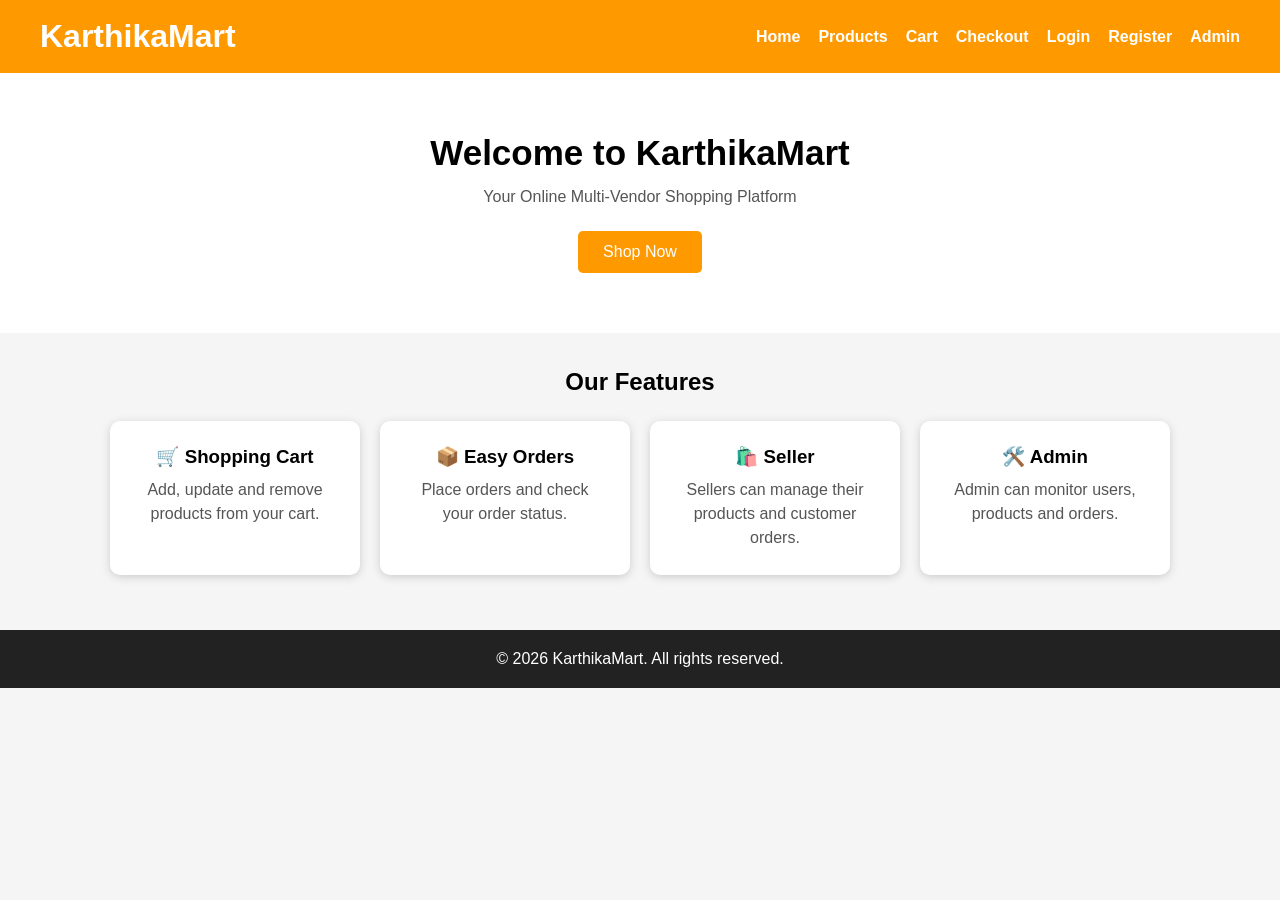
<file: webapp/index.html>
<!DOCTYPE html>
<html>
<head>
    <meta charset="UTF-8">
    <meta name="viewport" content="width=device-width, initial-scale=1.0">

    <title>KarthikaMart</title>

    <style>
        * {
            box-sizing: border-box;
            margin: 0;
            padding: 0;
            font-family: Arial, sans-serif;
        }
        body {
            background: #f5f5f5;
        }

        header {
            background: #ff9900;
            padding: 18px 40px;
            display: flex;
            justify-content: space-between;
            align-items: center;
            flex-wrap: wrap;
        }

        header h1 {
            color: white;
        }

        nav {
            display: flex;
            flex-wrap: wrap;
            gap: 18px;
        }

        nav a {
            color: white;
            text-decoration: none;
            font-weight: bold;
        }

        nav a:hover {
            text-decoration: underline;
        }

        .hero {
            background: white;
            padding: 60px 20px;
            text-align: center;
        }

        .hero h2 {
            font-size: 35px;
            margin-bottom: 15px;
        }

        .hero p {
            margin-bottom: 25px;
            color: #555;
        }

        .btn {
            display: inline-block;
            background: #ff9900;
            color: white;
            padding: 12px 25px;
            border: none;
            border-radius: 5px;
            text-decoration: none;
            cursor: pointer;
        }

        .btn:hover {
            background: #e68a00;
        }

        .section {
            padding: 35px 20px;
            text-align: center;
        }

        .cards {
            display: flex;
            justify-content: center;
            gap: 20px;
            flex-wrap: wrap;
            margin-top: 25px;
        }

        .card {
            background: white;
            width: 250px;
            padding: 25px;
            border-radius: 10px;
            box-shadow: 0 2px 8px #ccc;
        }

        .card h3 {
            margin-bottom: 10px;
        }

        .card p {
            color: #555;
            line-height: 1.5;
        }

        .account-section {
            background: #fff4e0;
        }

        footer {
            background: #222;
            color: white;
            text-align: center;
            padding: 20px;
            margin-top: 20px;
        }

        @media (max-width: 700px) {
            header {
                flex-direction: column;
                gap: 15px;
                text-align: center;
            }

            nav {
                justify-content: center;
                gap: 12px;
            }

            .hero h2 {
                font-size: 28px;
            }

            .card {
                width: 90%;
                max-width: 300px;
            }
        }
    </style>
</head>

<body>

<header>

    <h1>KarthikaMart</h1>

    <nav>
        <a href="index.html">Home</a>
        <a href="products">Products</a>
        <a href="viewCart">Cart</a>
        <a href="checkout.html">Checkout</a>
        <a href="login.html">Login</a>
        <a href="register.html">Register</a>
        <a href="admin">Admin</a>
    </nav>

</header>


<section class="hero">

    <h2>Welcome to KarthikaMart</h2>

    <p>
        Your Online Multi-Vendor Shopping Platform
    </p>

    <a href="products" class="btn">
        Shop Now
    </a>

</section>


<section class="section">

    <h2>Our Features</h2>

    <div class="cards">

        <div class="card">
            <h3>🛒 Shopping Cart</h3>
            <p>
                Add, update and remove products from your cart.
            </p>
        </div>

        <div class="card">
            <h3>📦 Easy Orders</h3>
            <p>
                Place orders and check your order status.
            </p>
        </div>

        <div class="card">
            <h3>🛍️ Seller</h3>
            <p>
                Sellers can manage their products and customer orders.
            </p>
        </div>

        <div class="card">
            <h3>🛠️ Admin</h3>
            <p>
                Admin can monitor users, products and orders.
            </p>
        </div>
            </div>
</section>

<footer>
    <p>© 2026 KarthikaMart. All rights reserved.</p>
</footer>

</body>
</html>
</file>
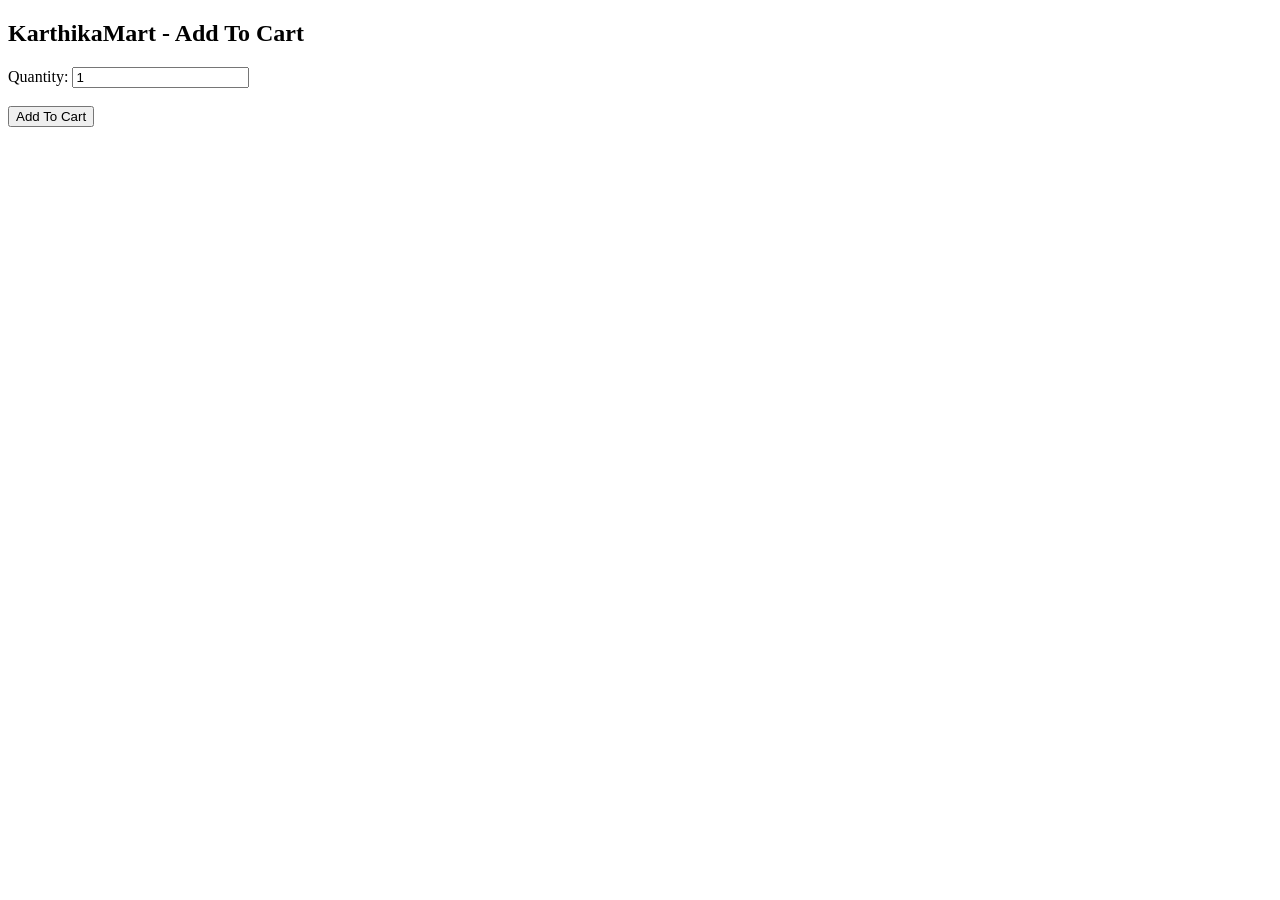
<file: webapp/add-to-cart-test.html>
<!DOCTYPE html>
<html>
<head>
    <meta charset="UTF-8">
    <title>Add To Cart Test</title>
</head>

<body>

    <h2>KarthikaMart - Add To Cart</h2>

    <form action="addToCart" method="post">

        <input type="hidden"
               name="productId"
               value="1">

        <label>Quantity:</label>

        <input type="number"
               name="quantity"
               value="1"
               min="1"
               required>

        <br><br>

        <button type="submit">
            Add To Cart
        </button>

    </form>

</body>
</html>
</file>
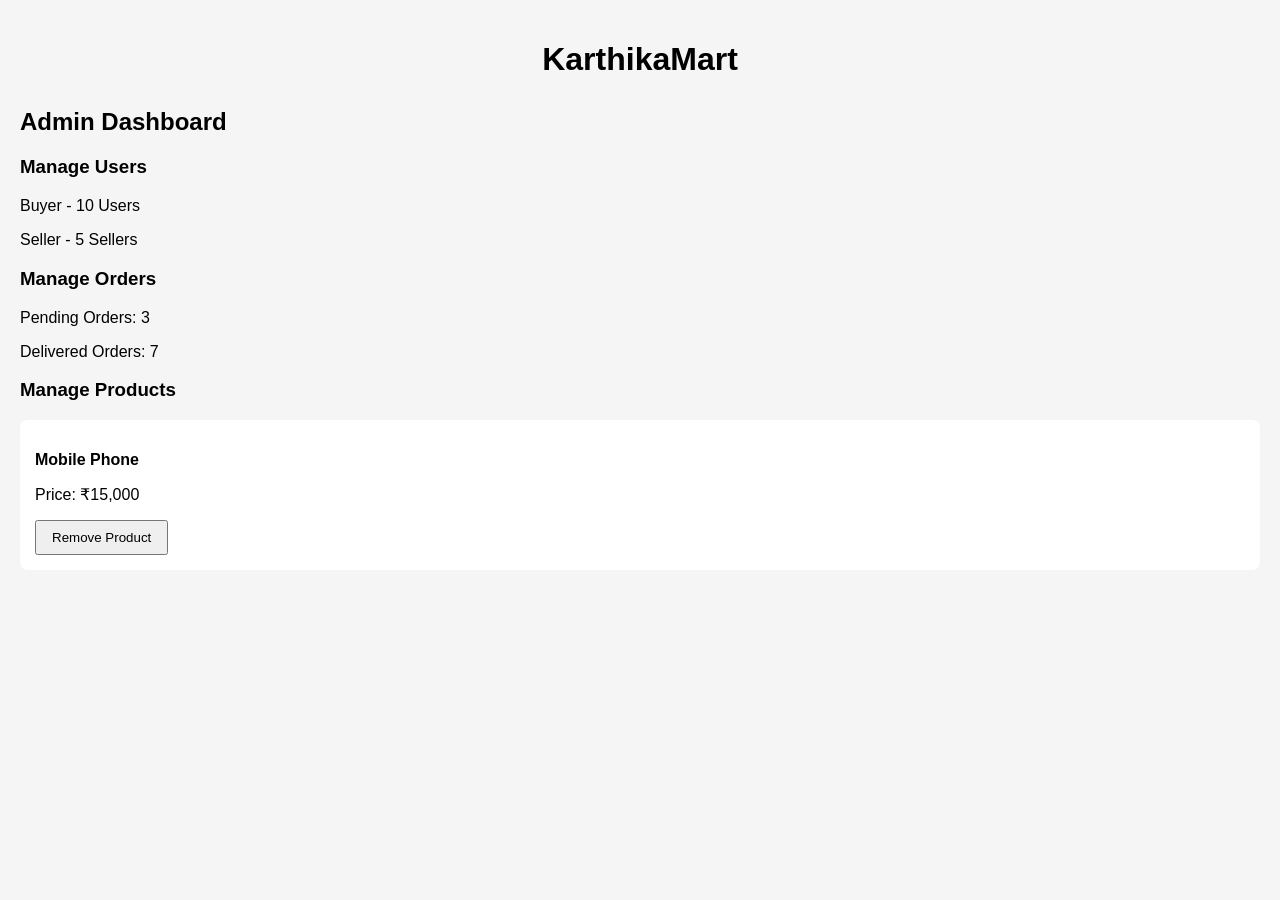
<file: webapp/admin.html>
<!DOCTYPE html>
<html>
<head>
    <head>
    <meta charset="UTF-8">
    <title>Admin Dashboard - KarthikaMart</title>
    <link rel="stylesheet" href="style.css">
</head>

<body>

    <h1>KarthikaMart</h1>
    <h2>Admin Dashboard</h2>

    <h3>Manage Users</h3>
    <p>Buyer - 10 Users</p>
    <p>Seller - 5 Sellers</p>

    <h3>Manage Orders</h3>
    <p>Pending Orders: 3</p>
    <p>Delivered Orders: 7</p>

    <h3>Manage Products</h3>

    <div>
        <p><b>Mobile Phone</b></p>
        <p>Price: ₹15,000</p>
        <button onclick="removeProduct()">Remove Product</button>
    </div>

    <p id="message"></p>

    <script>
        function removeProduct() {
            document.getElementById("message").innerText =
                "Product removed successfully!";
        }
    </script>

</body>
</html>
</file>
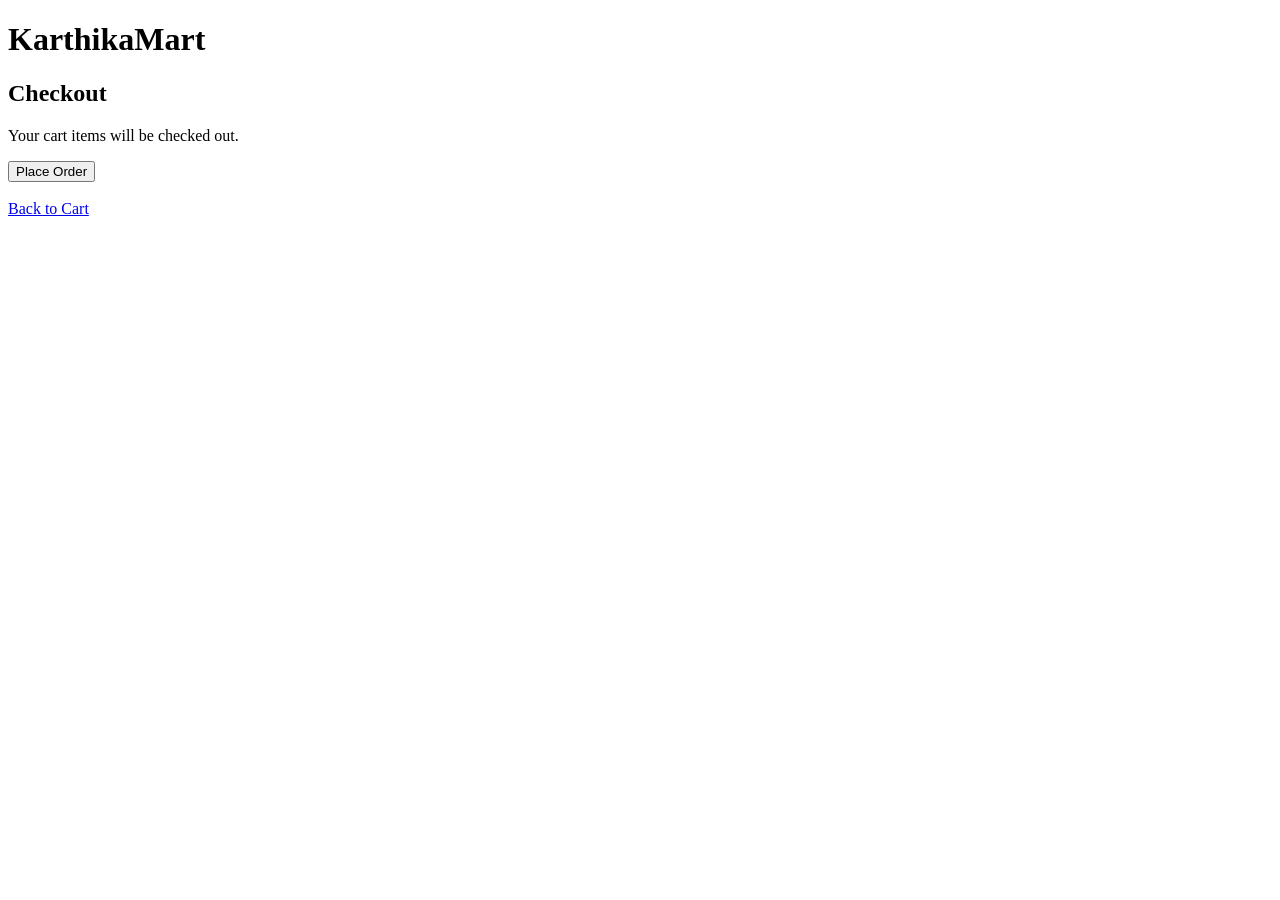
<file: webapp/checkout.html>
<!DOCTYPE html>
<html>
<head>
    <meta charset="UTF-8">
    <title>KarthikaMart Checkout</title>
</head>

<body>

    <h1>KarthikaMart</h1>

    <h2>Checkout</h2>

    <p>Your cart items will be checked out.</p>

    <form action="checkout" method="post">

        <button type="submit">
            Place Order
        </button>

    </form>

    <br>

    <a href="viewCart">Back to Cart</a>

</body>
</html>
</file>
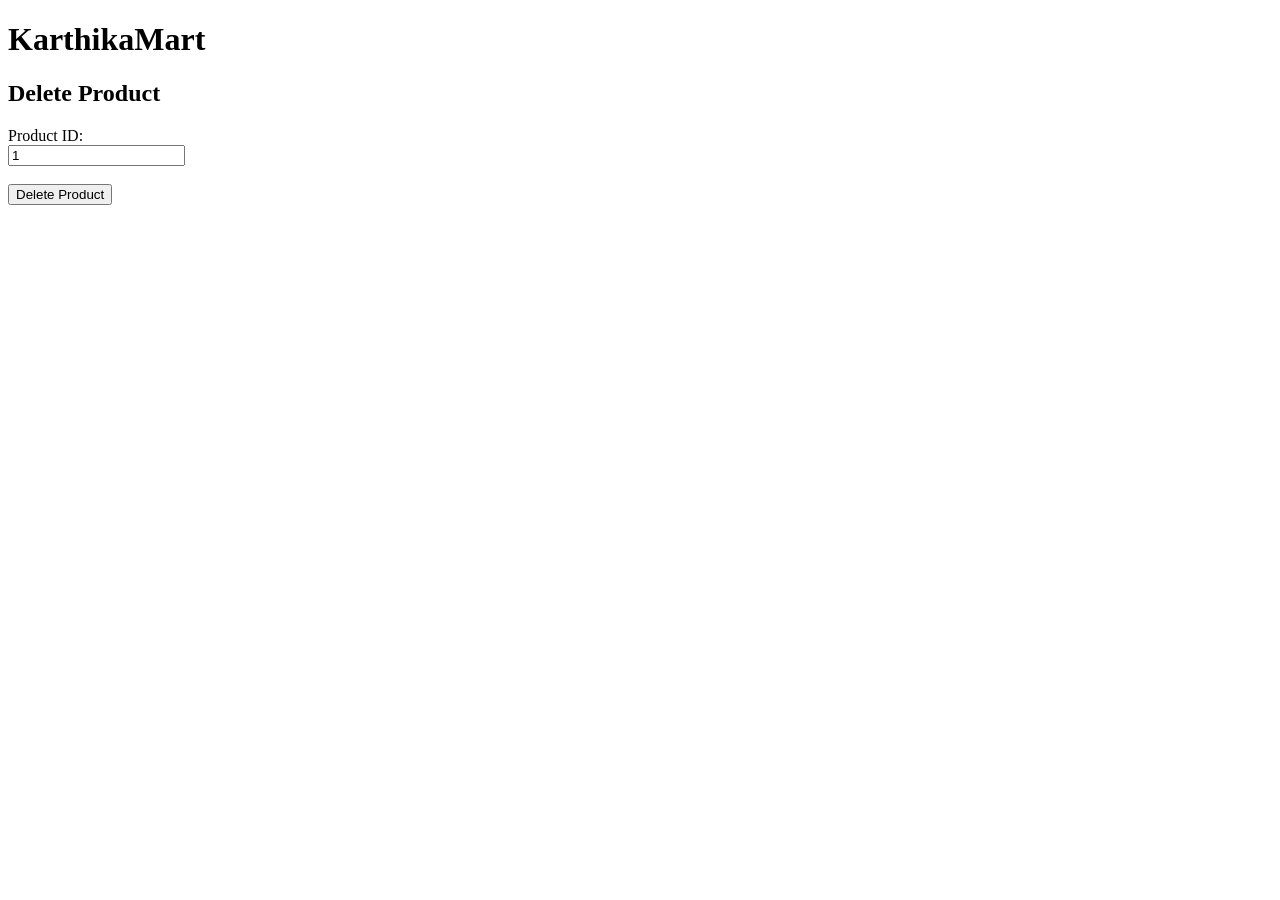
<file: webapp/delete-product-test.html>
<!DOCTYPE html>
<html>
<head>
    <meta charset="UTF-8">
    <title>Delete Product</title>
</head>

<body>

    <h1>KarthikaMart</h1>

    <h2>Delete Product</h2>

    <form action="deleteProduct" method="post">

        <label>Product ID:</label><br>

        <input type="number"
               name="id"
               value="1"
               min="1"
               required>

        <br><br>

        <button type="submit">
            Delete Product
        </button>

    </form>

</body>
</html>
</file>
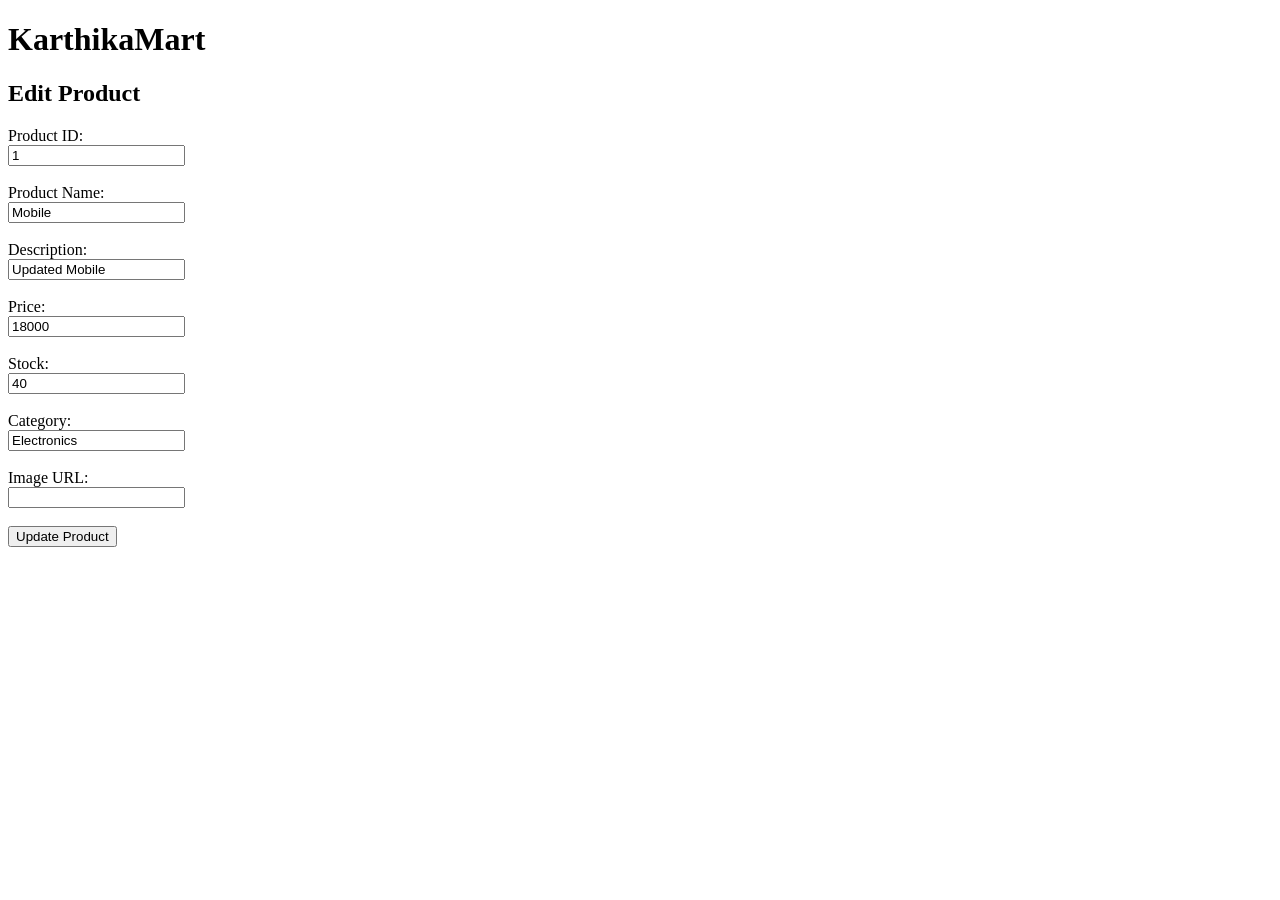
<file: webapp/edit-product-test.html>
<!DOCTYPE html>
<html>
<head>
    <meta charset="UTF-8">
    <title>Edit Product</title>
</head>

<body>

    <h1>KarthikaMart</h1>

    <h2>Edit Product</h2>

    <form action="updateProduct" method="post">

        <label>Product ID:</label><br>
        <input type="number"
               name="id"
               value="1"
               required>

        <br><br>

        <label>Product Name:</label><br>
        <input type="text"
               name="name"
               value="Mobile"
               required>

        <br><br>

        <label>Description:</label><br>
        <input type="text"
               name="description"
               value="Updated Mobile"
               required>

        <br><br>

        <label>Price:</label><br>
        <input type="number"
               name="price"
               value="18000"
               step="0.01"
               required>

        <br><br>

        <label>Stock:</label><br>
        <input type="number"
               name="stock"
               value="40"
               min="0"
               required>

        <br><br>

        <label>Category:</label><br>
        <input type="text"
               name="category"
               value="Electronics"
               required>

        <br><br>

        <label>Image URL:</label><br>
        <input type="text"
               name="imageUrl"
               value="">

        <br><br>

        <button type="submit">
            Update Product
        </button>

    </form>

</body>
</html>
</file>
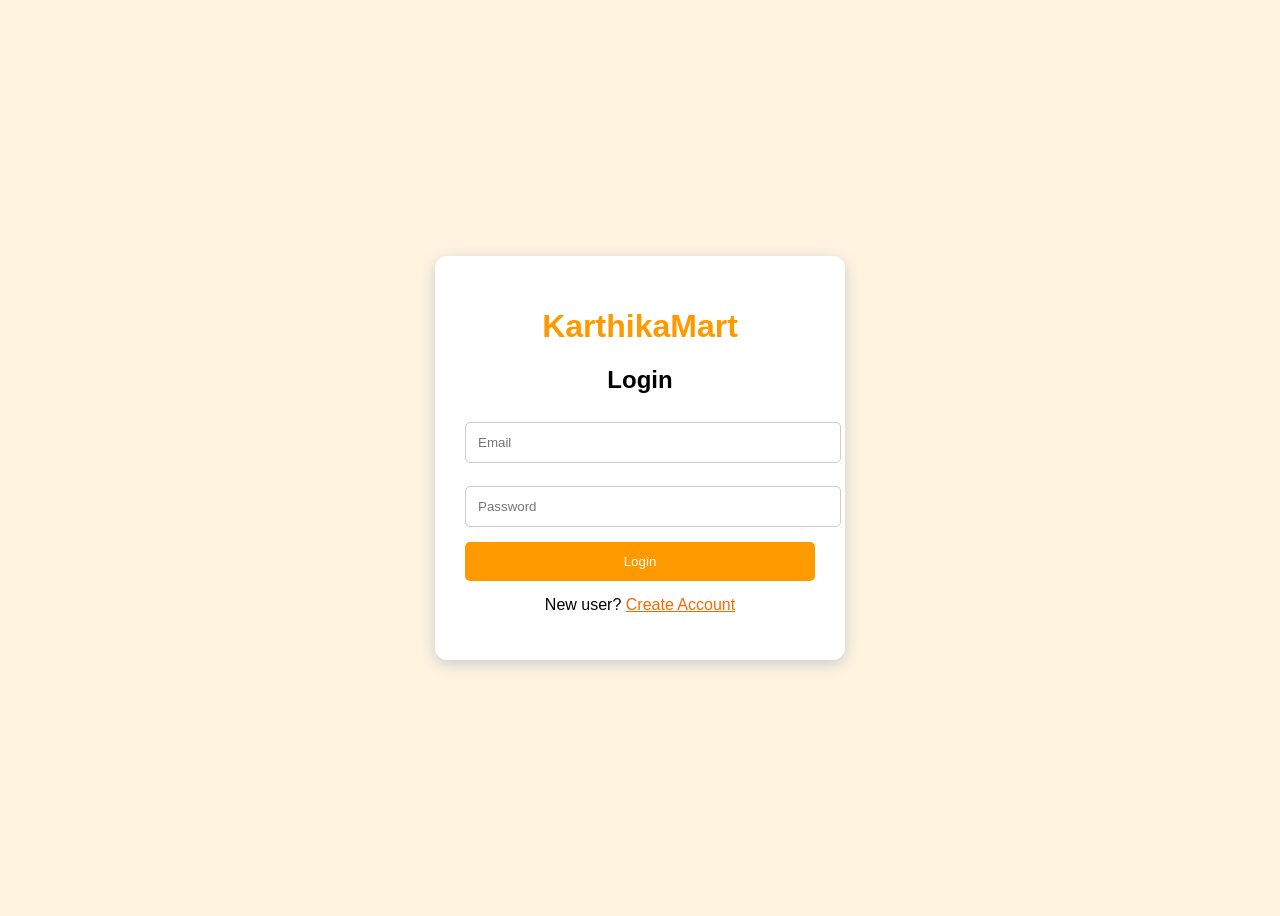
<file: webapp/login.html>
<!DOCTYPE html>
<html>
<head>
    <meta charset="UTF-8">
    <meta name="viewport" content="width=device-width, initial-scale=1.0">
    <title>KarthikaMart Login</title>

    <style>
        body {
            font-family: Arial;
            background: #fff4e0;
            display: flex;
            justify-content: center;
            align-items: center;
            min-height: 100vh;
        }

        .box {
            background: white;
            width: 350px;
            padding: 30px;
            border-radius: 12px;
            box-shadow: 0 4px 15px #ccc;
        }

        h1 {
            text-align: center;
            color: #ff9900;
        }

        h2 {
            text-align: center;
            margin-bottom: 20px;
        }

        input {
            width: 100%;
            padding: 12px;
            margin: 8px 0 15px;
            border: 1px solid #ccc;
            border-radius: 5px;
        }

        button {
            width: 100%;
            padding: 12px;
            background: #ff9900;
            color: white;
            border: none;
            border-radius: 5px;
            cursor: pointer;
        }

        p {
            text-align: center;
            margin-top: 15px;
        }

        a {
            color: #ff6600;
        }
    </style>
</head>

<body>

<div class="box">

    <h1>KarthikaMart</h1>

    <h2>Login</h2>

    <form action="login" method="post">

        <input
            type="email"
            name="email"
            placeholder="Email"
            required
        >

        <input
            type="password"
            name="password"
            placeholder="Password"
            required
        >

        <button type="submit">
            Login
        </button>

    </form>

    <p>
        New user?
        <a href="register.html">Create Account</a>
    </p>

</div>

</body>
</html>
</file>
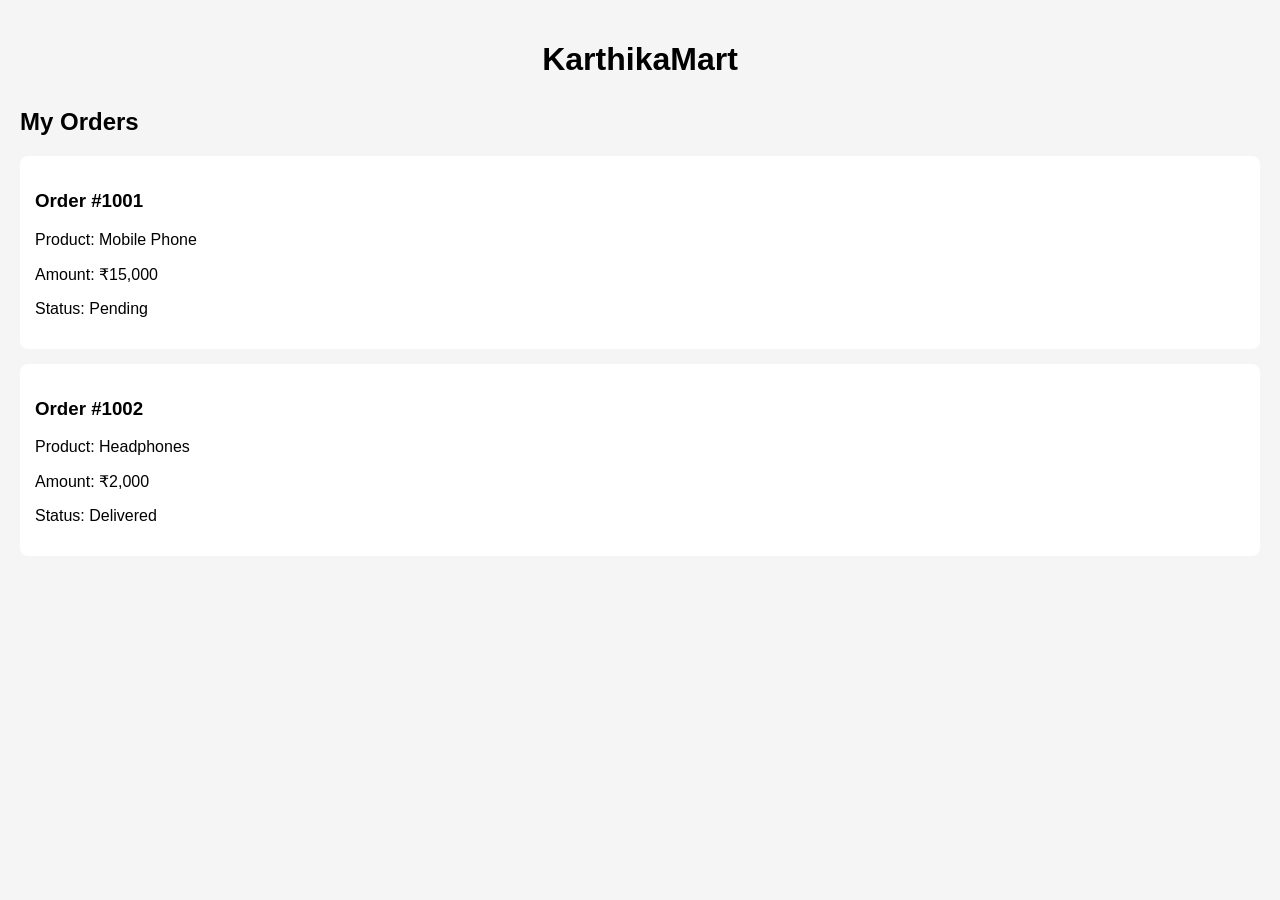
<file: webapp/orders.html>
<!DOCTYPE html>
<html>
<head>
    <title>Order History - KarthikaMart</title>
    <link rel="stylesheet" href="style.css">
</head>

<body>

    <h1>KarthikaMart</h1>
    <h2>My Orders</h2>

    <div>
        <h3>Order #1001</h3>
        <p>Product: Mobile Phone</p>
        <p>Amount: ₹15,000</p>
        <p>Status: Pending</p>
    </div>

    <div>
        <h3>Order #1002</h3>
        <p>Product: Headphones</p>
        <p>Amount: ₹2,000</p>
        <p>Status: Delivered</p>
    </div>

</body>
</html>
</file>
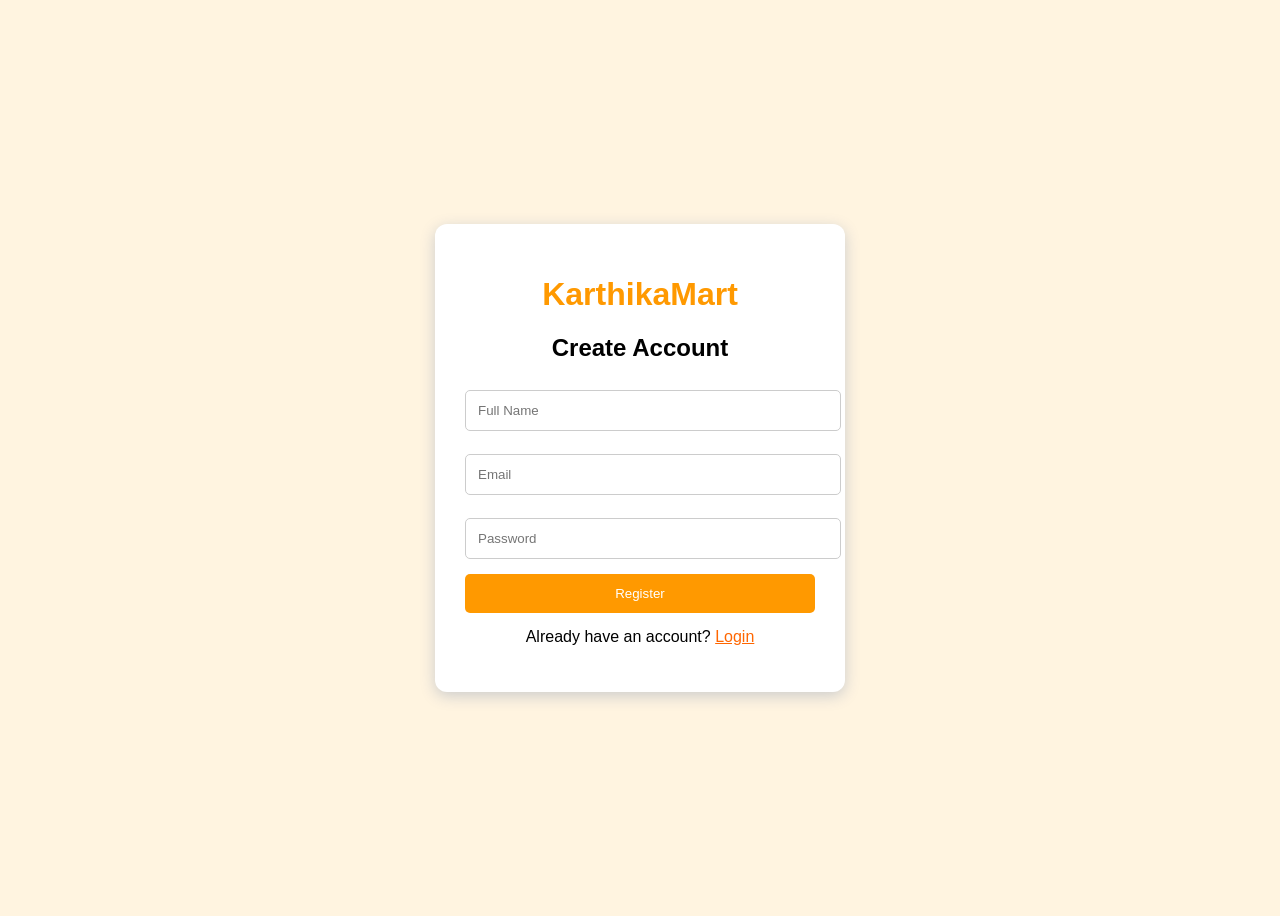
<file: webapp/register.html>
<!DOCTYPE html>
<html>
<head>
    <meta charset="UTF-8">
    <meta name="viewport" content="width=device-width, initial-scale=1.0">

    <title>KarthikaMart Register</title>

    <style>
        body {
            font-family: Arial;
            background: #fff4e0;
            display: flex;
            justify-content: center;
            align-items: center;
            min-height: 100vh;
        }

        .box {
            background: white;
            width: 350px;
            padding: 30px;
            border-radius: 12px;
            box-shadow: 0 4px 15px #ccc;
        }

        h1 {
            text-align: center;
            color: #ff9900;
        }

        h2 {
            text-align: center;
            margin-bottom: 20px;
        }

        input {
            width: 100%;
            padding: 12px;
            margin: 8px 0 15px;
            border: 1px solid #ccc;
            border-radius: 5px;
        }

        button {
            width: 100%;
            padding: 12px;
            background: #ff9900;
            color: white;
            border: none;
            border-radius: 5px;
            cursor: pointer;
        }

        p {
            text-align: center;
            margin-top: 15px;
        }

        a {
            color: #ff6600;
        }
    </style>
</head>

<body>

<div class="box">

    <h1>KarthikaMart</h1>

    <h2>Create Account</h2>

    <form action="register" method="post">

        <input
            type="text"
            name="name"
            placeholder="Full Name"
            required
        >

        <input
            type="email"
            name="email"
            placeholder="Email"
            required
        >

        <input
            type="password"
            name="password"
            placeholder="Password"
            required
        >

        <button type="submit">
            Register
        </button>

    </form>

    <p>
        Already have an account?
        <a href="login.html">Login</a>
    </p>

</div>

</body>
</html>
</file>
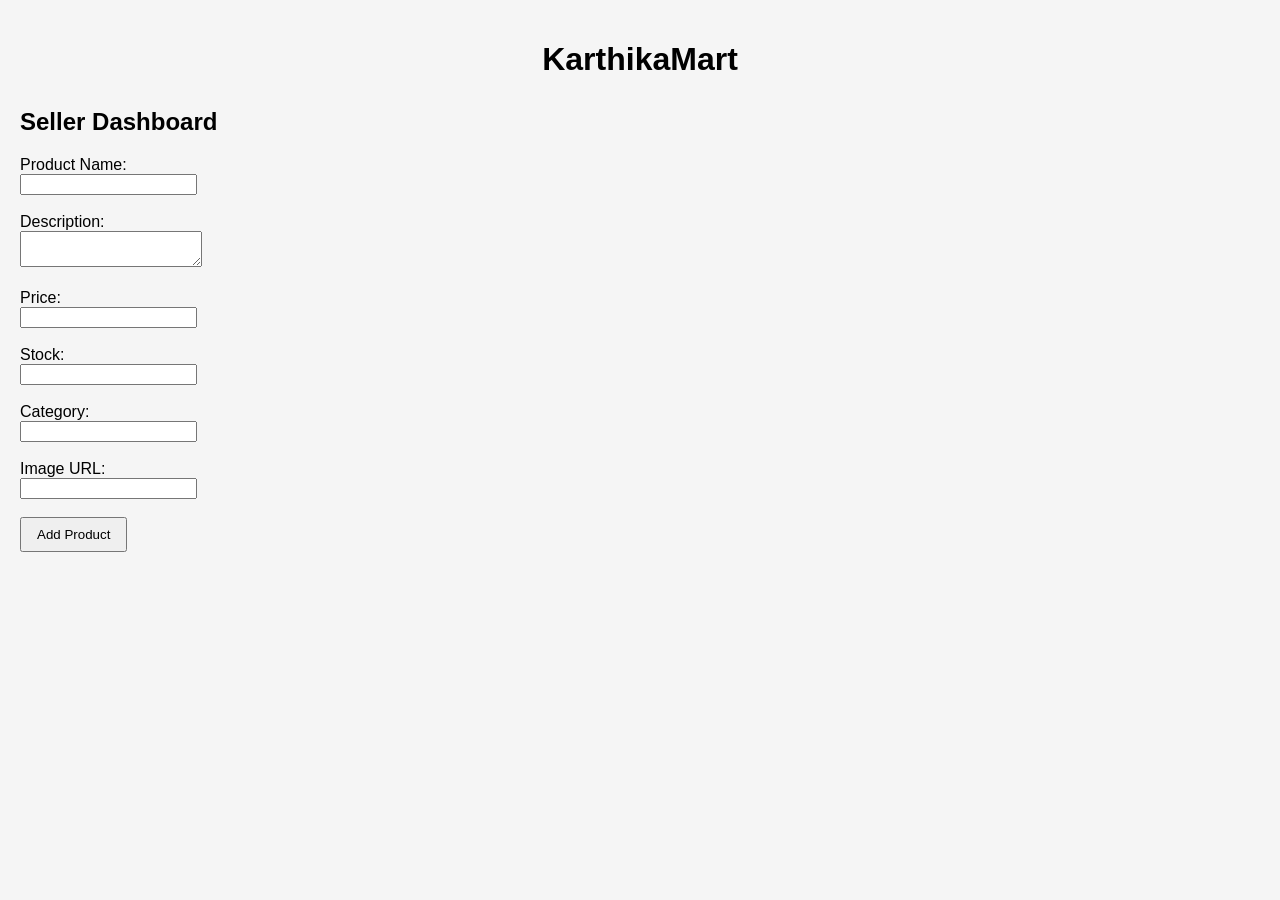
<file: webapp/seller.html>
<!DOCTYPE html>
<html>
<head>
    <meta charset="UTF-8">
    <title>KarthikaMart Seller</title>
    <link rel="stylesheet" href="style.css">
</head>

<body>

    <h1>KarthikaMart</h1>
    <h2>Seller Dashboard</h2>

    <form action="addProduct" method="post">

        <label>Product Name:</label><br>
        <input type="text" name="name" required><br><br>

        <label>Description:</label><br>
        <textarea name="description"></textarea><br><br>

        <label>Price:</label><br>
        <input type="number" name="price" step="0.01" required><br><br>

        <label>Stock:</label><br>
        <input type="number" name="stock" required><br><br>

        <label>Category:</label><br>
        <input type="text" name="category" required><br><br>

        <label>Image URL:</label><br>
        <input type="text" name="imageUrl"><br><br>

        <button type="submit">Add Product</button>

    </form>

</body>
</html>
</file>
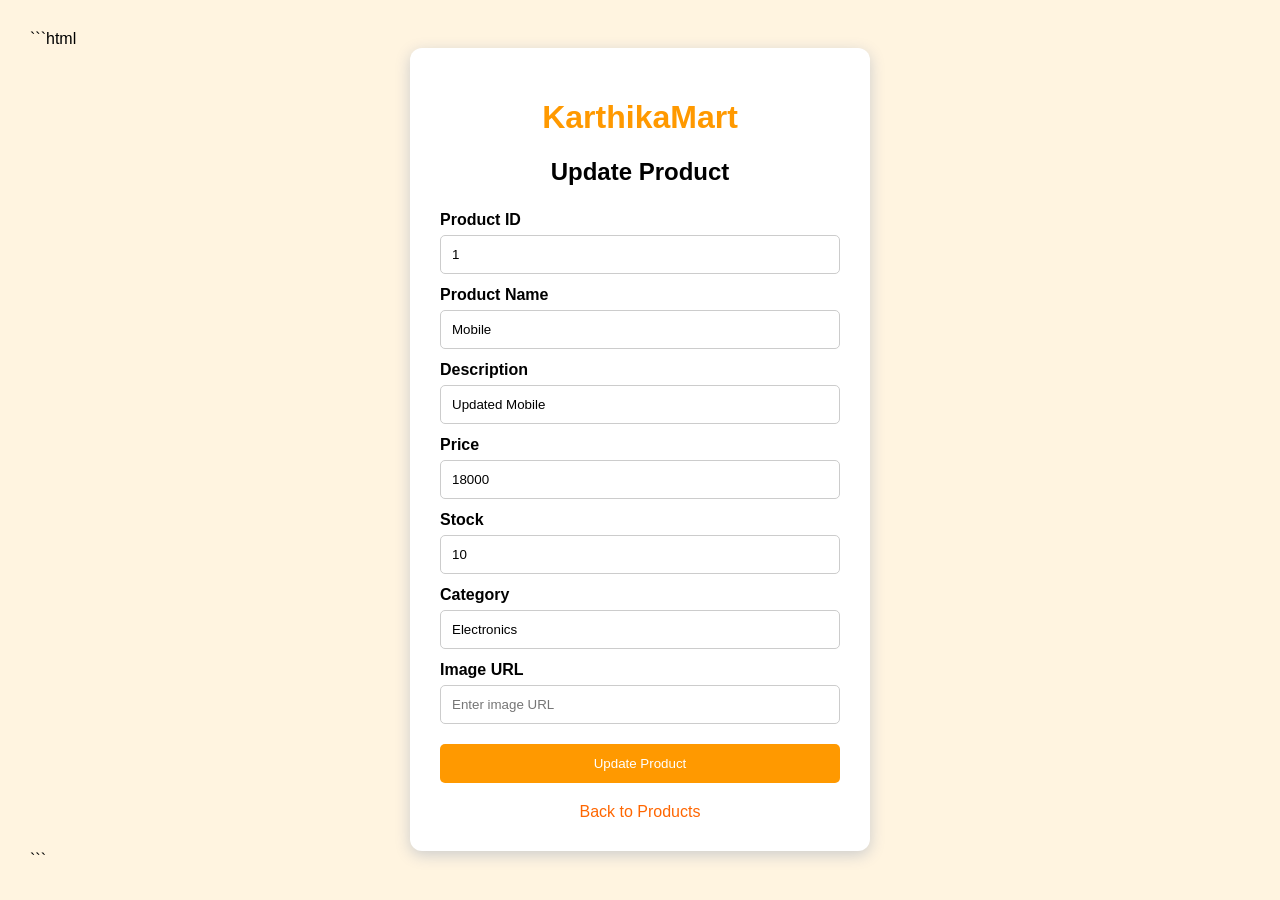
<file: webapp/update-product.html>
```html
<!DOCTYPE html>
<html>
<head>
    <meta charset="UTF-8">
    <meta name="viewport" content="width=device-width, initial-scale=1.0">

    <title>Update Product - KarthikaMart</title>

    <style>
        body {
            font-family: Arial, sans-serif;
            background: #fff4e0;
            margin: 0;
            padding: 30px;
        }

        .box {
            background: white;
            width: 400px;
            max-width: 90%;
            margin: auto;
            padding: 30px;
            border-radius: 12px;
            box-shadow: 0 4px 15px #ccc;
        }

        h1 {
            text-align: center;
            color: #ff9900;
        }

        h2 {
            text-align: center;
            margin-bottom: 25px;
        }

        label {
            display: block;
            margin-top: 12px;
            font-weight: bold;
        }

        input {
            width: 100%;
            padding: 11px;
            margin-top: 6px;
            box-sizing: border-box;
            border: 1px solid #ccc;
            border-radius: 5px;
        }

        button {
            width: 100%;
            padding: 12px;
            margin-top: 20px;
            background: #ff9900;
            color: white;
            border: none;
            border-radius: 5px;
            cursor: pointer;
        }

        button:hover {
            background: #e68a00;
        }

        .back {
            display: block;
            text-align: center;
            margin-top: 20px;
            color: #ff6600;
            text-decoration: none;
        }
    </style>
</head>

<body>

<div class="box">

    <h1>KarthikaMart</h1>

    <h2>Update Product</h2>

    <form action="updateProduct" method="post">

        <label>Product ID</label>
        <input
            type="number"
            name="id"
            value="1"
            required
        >

        <label>Product Name</label>
        <input
            type="text"
            name="name"
            value="Mobile"
            required
        >

        <label>Description</label>
        <input
            type="text"
            name="description"
            value="Updated Mobile"
            required
        >

        <label>Price</label>
        <input
            type="number"
            name="price"
            value="18000"
            step="0.01"
            min="0"
            required
        >

        <label>Stock</label>
        <input
            type="number"
            name="stock"
            value="10"
            min="0"
            required
        >

        <label>Category</label>
        <input
            type="text"
            name="category"
            value="Electronics"
            required
        >

        <label>Image URL</label>
        <input
            type="text"
            name="imageUrl"
            placeholder="Enter image URL"
        >

        <button type="submit">
            Update Product
        </button>

    </form>

    <a href="products" class="back">
        Back to Products
    </a>

</div>

</body>
</html>
```
</file>
<file: webapp/style.css>
body {
    font-family: Arial, sans-serif;
    margin: 0;
    padding: 20px;
    background: #f5f5f5;
}

h1 {
    text-align: center;
}

h2 {
    margin-top: 30px;
}

div {
    background: white;
    padding: 15px;
    margin: 15px 0;
    border-radius: 8px;
}

button {
    padding: 8px 15px;
    cursor: pointer;
}
</file>
